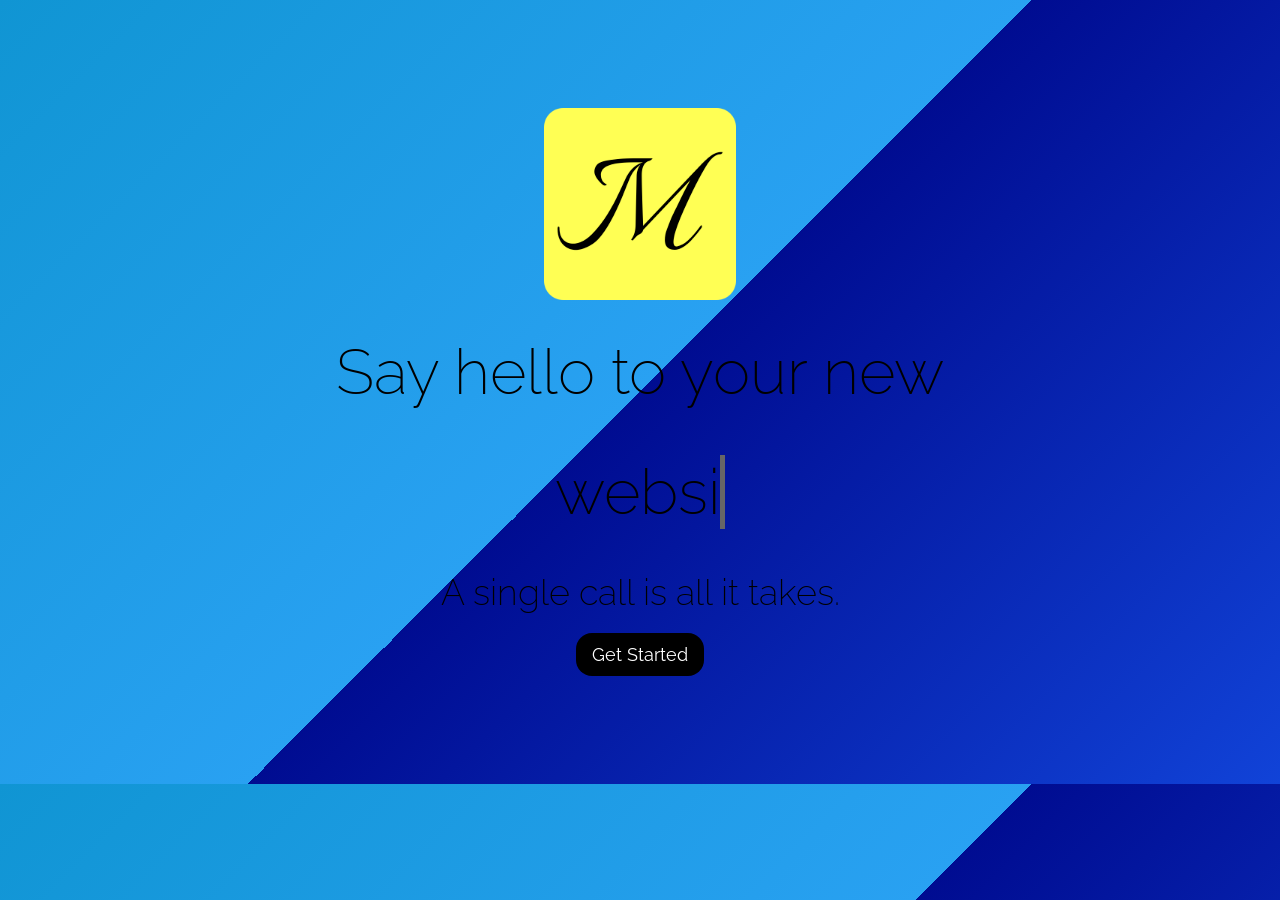
<file: index.html>
<!DOCTYPE html>
<html>
<title>Musselman Web Design</title>
<meta name="description" content="Musselman Web Design is a new web company in Victoria Texas that provides quality websites at a low price.">
<meta charset="UTF-8">
<meta name="viewport" content="width=device-width, initial-scale=1">
<link rel="stylesheet" href="css/w3.css">
<link rel="stylesheet" href="https://fonts.googleapis.com/css?family=Raleway">
<link rel="stylesheet" href="https://cdnjs.cloudflare.com/ajax/libs/font-awesome/4.7.0/css/font-awesome.min.css">
<style>
html,h1,h2,h3,h4,h5 {
  font-family: "Raleway", sans-serif  
}
body{
  background: #1095d3;
background: -moz-linear-gradient(-45deg,  #1095d3 0%, #29a1f2 50%, #000c91 50%, #000c91 50%, #1143d8 100%);
background: -webkit-gradient(linear, left top, right bottom, color-stop(0%,#1095d3), color-stop(50%,#29a1f2), color-stop(50%,#000c91), color-stop(50%,#000c91), color-stop(100%,#1143d8));
background: -webkit-linear-gradient(-45deg,  #1095d3 0%,#29a1f2 50%,#000c91 50%,#000c91 50%,#1143d8 100%);
background: -o-linear-gradient(-45deg,  #1095d3 0%,#29a1f2 50%,#000c91 50%,#000c91 50%,#1143d8 100%);
background: -ms-linear-gradient(-45deg,  #1095d3 0%,#29a1f2 50%,#000c91 50%,#000c91 50%,#1143d8 100%);
background: linear-gradient(135deg,  #1095d3 0%,#29a1f2 50%,#000c91 50%,#000c91 50%,#1143d8 100%);
filter: progid:DXImageTransform.Microsoft.gradient( startColorstr='#1095d3', endColorstr='#1143d8',GradientType=1 );
filter: progid:DXImageTransform.Microsoft.gradient( startColorstr='#1095d3', endColorstr='#1143d8',GradientType=1 );
}
</style>

<body class="w3-cyan w3-mobile">
  <div id="hook" class="w3-center w3-middle">
    <img src="/android-chrome-192x192.png" alt="Musselman Web Design" class="w3-animate-top">
    <h1>Say hello to your new</h1>
      <h1>
        <span
         class="txt-rotate"
         data-period="2000"
         data-rotate='[ "website.", "business.", "home."]'></span>
      </h1> 
    <h2> A single call is all it takes.</h2>
  </div>
<div class="w3-center">
  <a href="https://www.jmusselman.dev/pricing">
    <Button class="w3-black w3-btn w3-center w3-round-xlarge w3-riple ">
      Get Started
    </Button>
  </a>  
</div>


<script>
var TxtRotate = function(el, toRotate, period) {
  this.toRotate = toRotate;
  this.el = el;
  this.loopNum = 0;
  this.period = parseInt(period, 10) || 2000;
  this.txt = '';
  this.tick();
  this.isDeleting = false;
};

TxtRotate.prototype.tick = function() {
  var i = this.loopNum % this.toRotate.length;
  var fullTxt = this.toRotate[i];

  if (this.isDeleting) {
    this.txt = fullTxt.substring(0, this.txt.length - 1);
  } else {
    this.txt = fullTxt.substring(0, this.txt.length + 1);
  }

  this.el.innerHTML = '<span class="wrap">'+this.txt+'</span>';

  var that = this;
  var delta = 300 - Math.random() * 100;

  if (this.isDeleting) { delta /= 2; }

  if (!this.isDeleting && this.txt === fullTxt) {
    delta = this.period;
    this.isDeleting = true;
  } else if (this.isDeleting && this.txt === '') {
    this.isDeleting = false;
    this.loopNum++;
    delta = 500;
  }

  setTimeout(function() {
    that.tick();
  }, delta);
};

window.onload = function() {
  var elements = document.getElementsByClassName('txt-rotate');
  for (var i=0; i<elements.length; i++) {
    var toRotate = elements[i].getAttribute('data-rotate');
    var period = elements[i].getAttribute('data-period');
    if (toRotate) {
      new TxtRotate(elements[i], JSON.parse(toRotate), period);
    }
  }
  // INJECT CSS
  var css = document.createElement("style");
  css.type = "text/css";
  css.innerHTML = ".txt-rotate > .wrap { border-right: 0.08em solid #666 }";
  document.body.appendChild(css);
};



Resources
</script>
</body>
</html>
</file>
